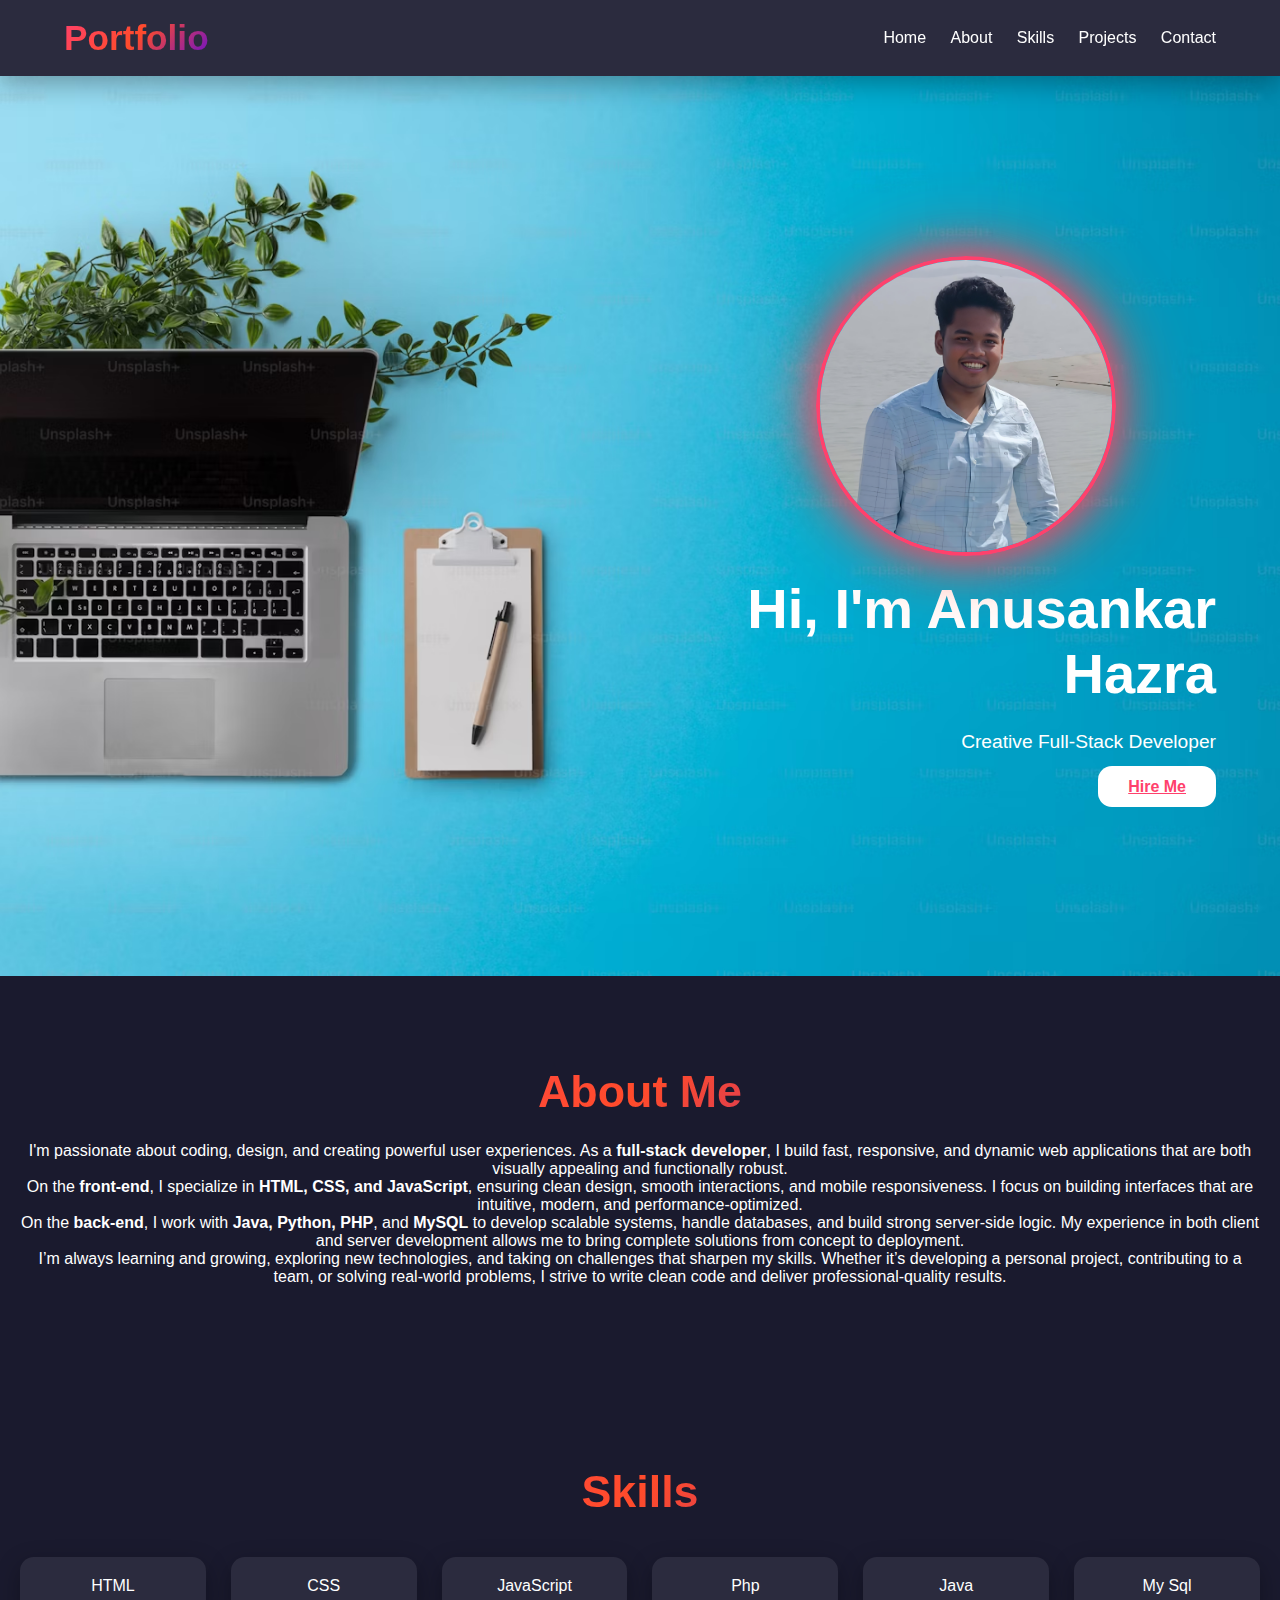
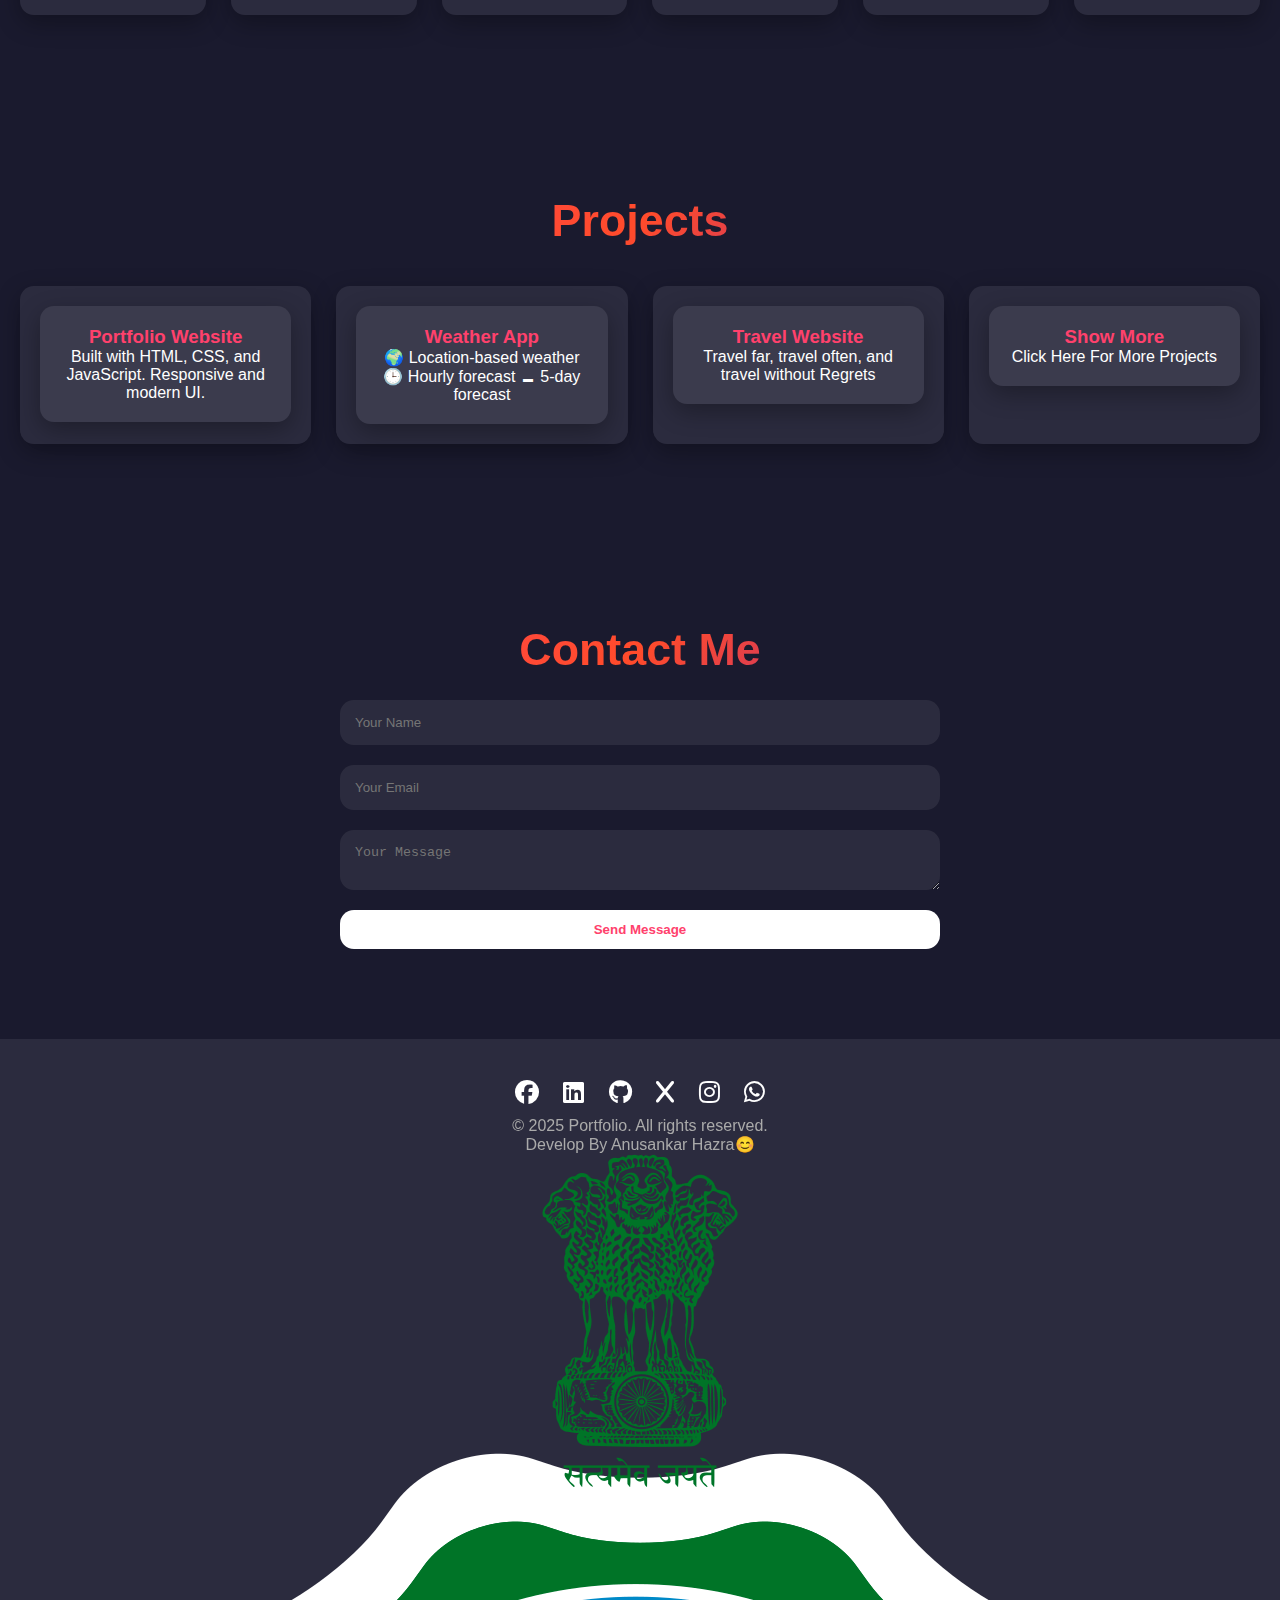
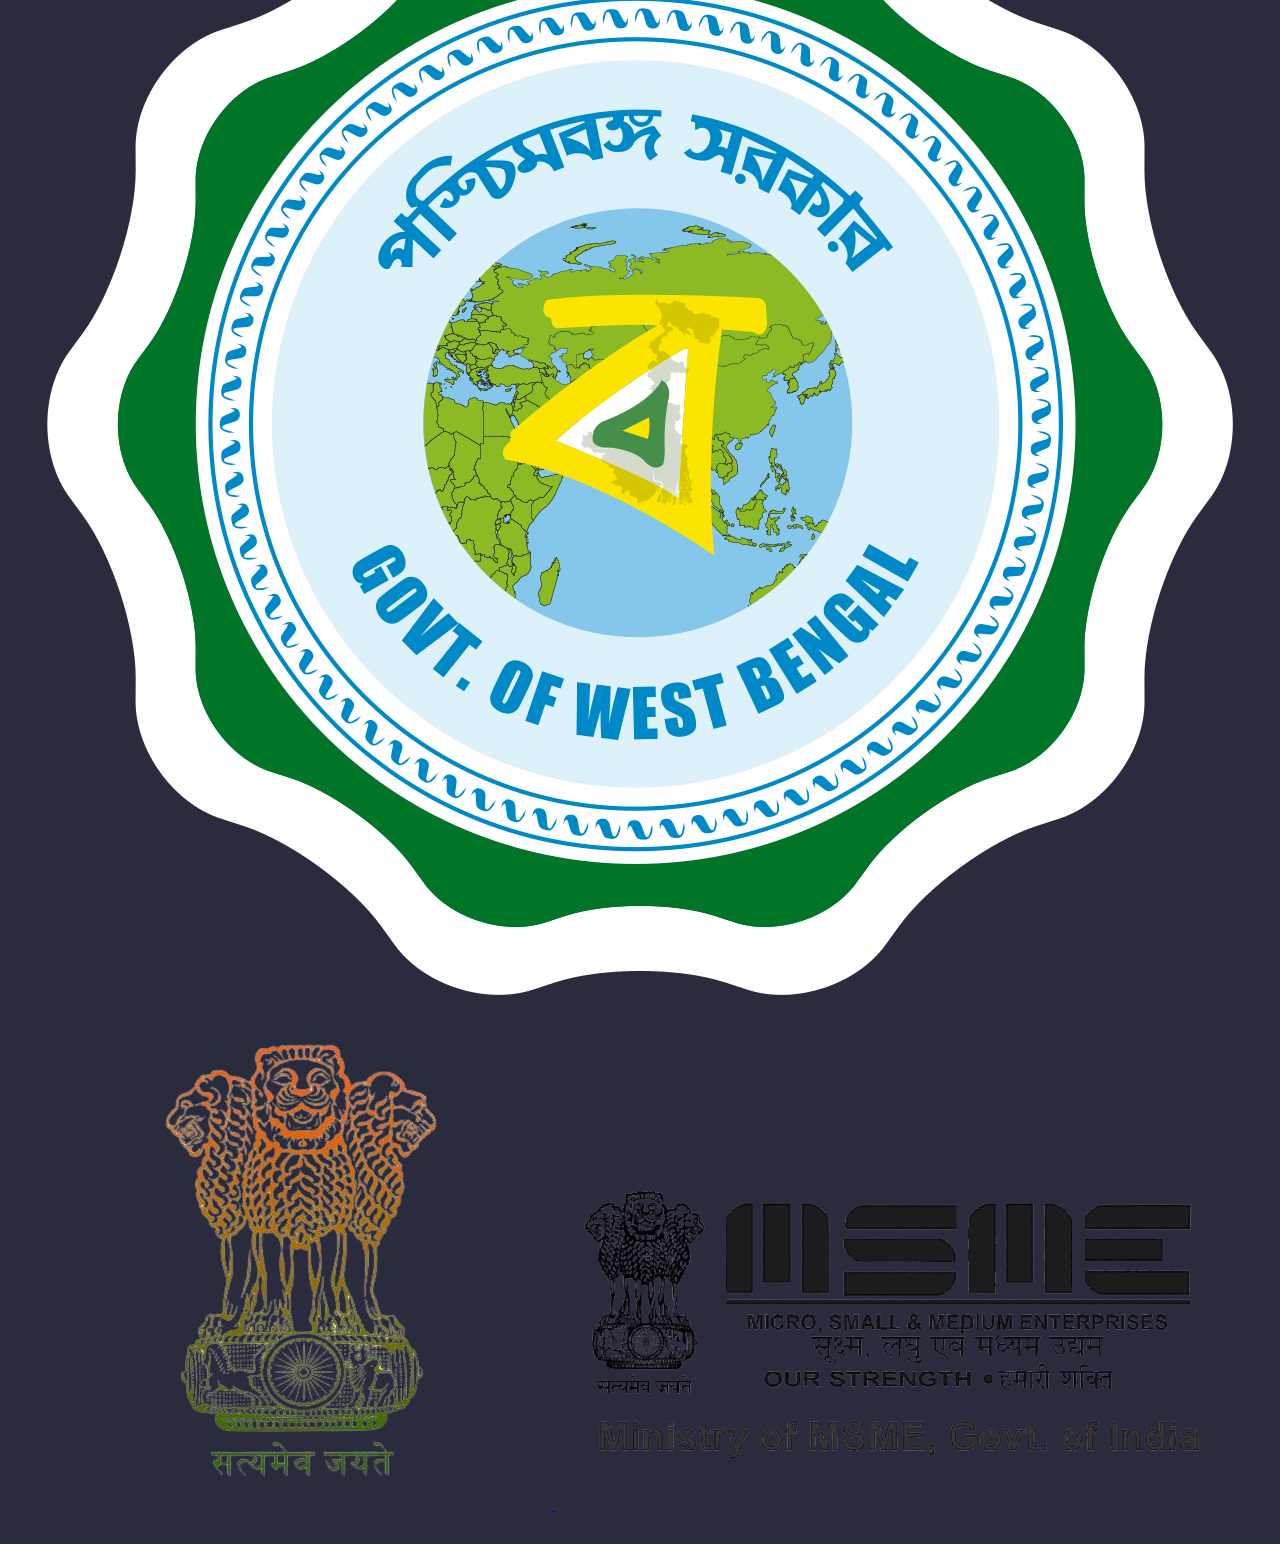
<file: index.html>
<!DOCTYPE html>
<html lang="en">
<head>
  <meta charset="UTF-8" />
  <meta name="viewport" content="width=device-width, initial-scale=1.0" />
  <title>My Portfolio</title>
  <link rel="stylesheet" href="style.css" />
<link
  rel="stylesheet"
  href="https://cdnjs.cloudflare.com/ajax/libs/font-awesome/6.5.0/css/all.min.css"
  crossorigin="anonymous"
  referrerpolicy="no-referrer"
/>

  <script src="script.js" defer></script>
</head>
<body>
  <!-- Header -->
  <header class="glass sticky">
    <div class="container">
      <h1 class="logo">Portfolio</h1>
      <nav>
        <a href="#home">Home</a>
        <a href="#about">About</a>
        <a href="#skills">Skills</a>
        <a href="#projects">Projects</a>
        <a href="#contact">Contact</a>
      </nav>
    </div>
  </header>

  <!-- Hero Section with Profile Photo -->
  <section id="home" class="hero glass fullheight">
    <div class="hero-content">
      <div class="hero-text">
        <div class="profile-container fade-in">
          <img src="Anu.png" alt="Profile Photo" class="profile-pic" />
          <h2>Hi, I'm <span class="highlight">Anusankar Hazra</span></h2>
        </div>
        <p class="fade-in delay">Creative Full-Stack Developer</p>
        <a href="#contact" class="btn ripple fade-in delay-2">Hire Me</a>
      </div>
    </div>
  </section>

  <!-- About Section -->
  <section id="about" class="section glass">
    <h2>About Me</h2>
  
  <p>
    I'm passionate about coding, design, and creating powerful user experiences. As a 
    <strong>full-stack developer</strong>, I build fast, responsive, and dynamic web applications 
    that are both visually appealing and functionally robust.
  </p>
  <p>
    On the <strong>front-end</strong>, I specialize in <strong>HTML, CSS, and JavaScript</strong>, ensuring 
    clean design, smooth interactions, and mobile responsiveness. I focus on building interfaces 
    that are intuitive, modern, and performance-optimized.
  </p>
  <p>
    On the <strong>back-end</strong>, I work with <strong>Java, Python, PHP</strong>, and <strong>MySQL</strong> to 
    develop scalable systems, handle databases, and build strong server-side logic. My experience 
    in both client and server development allows me to bring complete solutions from concept 
    to deployment.
  </p>
  <p>
    I’m always learning and growing, exploring new technologies, and taking on challenges that 
    sharpen my skills. Whether it’s developing a personal project, contributing to a team, or 
    solving real-world problems, I strive to write clean code and deliver professional-quality 
    results.
  </p>
  </section>

  <!-- Skills Section -->
  <section id="skills" class="section">
    <h2>Skills</h2>
    <ul class="skills-grid">
      <li>HTML</li>
      <li>CSS</li>
      <li>JavaScript</li>
      <li>Php</li>
      <li>Java</li>
      <li>My Sql</li>
    </ul>
  </section>

  <!-- Projects Section -->
  <section id="projects" class="section glass">
    <h2>Projects</h2>
    <div class="projects">
      <a href="https://hazra2005.github.io/Portfolio/" class="card" style="text-decoration: none; color: inherit;" target="_blank">
        <div class="card">
          <h3>Portfolio Website</h3>
          <p>Built with HTML, CSS, and JavaScript. Responsive and modern UI.</p>
        </div>
      </a>
      <a href="Weather.html" class="card" style="text-decoration: none; color: inherit;" target="_blank">
        <div class="card">
          <h3>Weather App</h3>
          <p>🌍 Location-based weather 🕒 Hourly forecast 🗕️ 5-day forecast</p>
        </div>
      </a>
      <a href="https://hazra2005.github.io/Travel-information/" class="card" style="text-decoration: none; color: inherit;" target="_blank">
        <div class="card">
          <h3>Travel Website</h3>
          <p>Travel far, travel often, and travel without Regrets</p>
        </div>
      </a>
      <a href="https://hazra2005.github.io/Show-more/" class="card" style="text-decoration: none; color: inherit;" target="_blank">
        <div class="card">
          <h3>Show More</h3>
          <p>Click Here For More Projects</p>
        </div>
      </a>
    </div>
  </section>

  <!-- Contact Section -->
  <section id="contact" class="section">
    <h2>Contact Me</h2>
    <form class="glass form" action="mailto:anusankarhazra36@gmail.com" method="POST" enctype="text/plain">
      <input type="text" name="name" placeholder="Your Name" required />
      <input type="email" name="email" placeholder="Your Email" required />
      <textarea name="message" placeholder="Your Message" required></textarea>
      <button type="submit" class="btn ripple">Send Message</button>
    </form>
  </section>

  <!-- Footer -->
  <footer class="glass">
   <!-- This will work with Font Awesome 6 -->
<div class="social-icons">
  <a href="https://www.facebook.com/share/19QmWk8gHf/"><i class="fa-brands fa-facebook"></i></a>
  <a href="www.linkedin.com/in/anusankarhazra2005"><i class="fa-brands fa-linkedin"></i></a>
  <a href="https://github.com/Hazra2005"><i class="fa-brands fa-github"></i></a>
  <a href="https://x.com/anusankarhazra"><i class="fa-brands fa-x"></i></a>
  <a href="https://www.instagram.com/_hazra_official_0602_?igsh=cml0aW82ZDV3cHBq"><i class="fa-brands fa-instagram"></i></a>
    <a href="https://wa.me/qr/O2LJPN2ND4PGA1"><i class="fa-brands fa-whatsapp"></i></a>

</div>

    <p>&copy; 2025 Portfolio. All rights reserved.<BR>
    Develop By Anusankar Hazra😊
    </p>
	<div class="footer-logos">
  <a href="https://wb.gov.in/" target="_blank">
    <img src="Wb.png" alt="West Bengal IT Cell" />
  </a>
  <a href="https://udyamregistration.gov.in/" target="_blank">
    <img src="Ashok.png" alt="Udyam Registration" />
  </a>
  <a href="https://msme.gov.in/" target="_blank">
    <img src="Msme.png" alt="MSME" />
  </a>
</div>

  </footer>

</body>
</html>
</file>
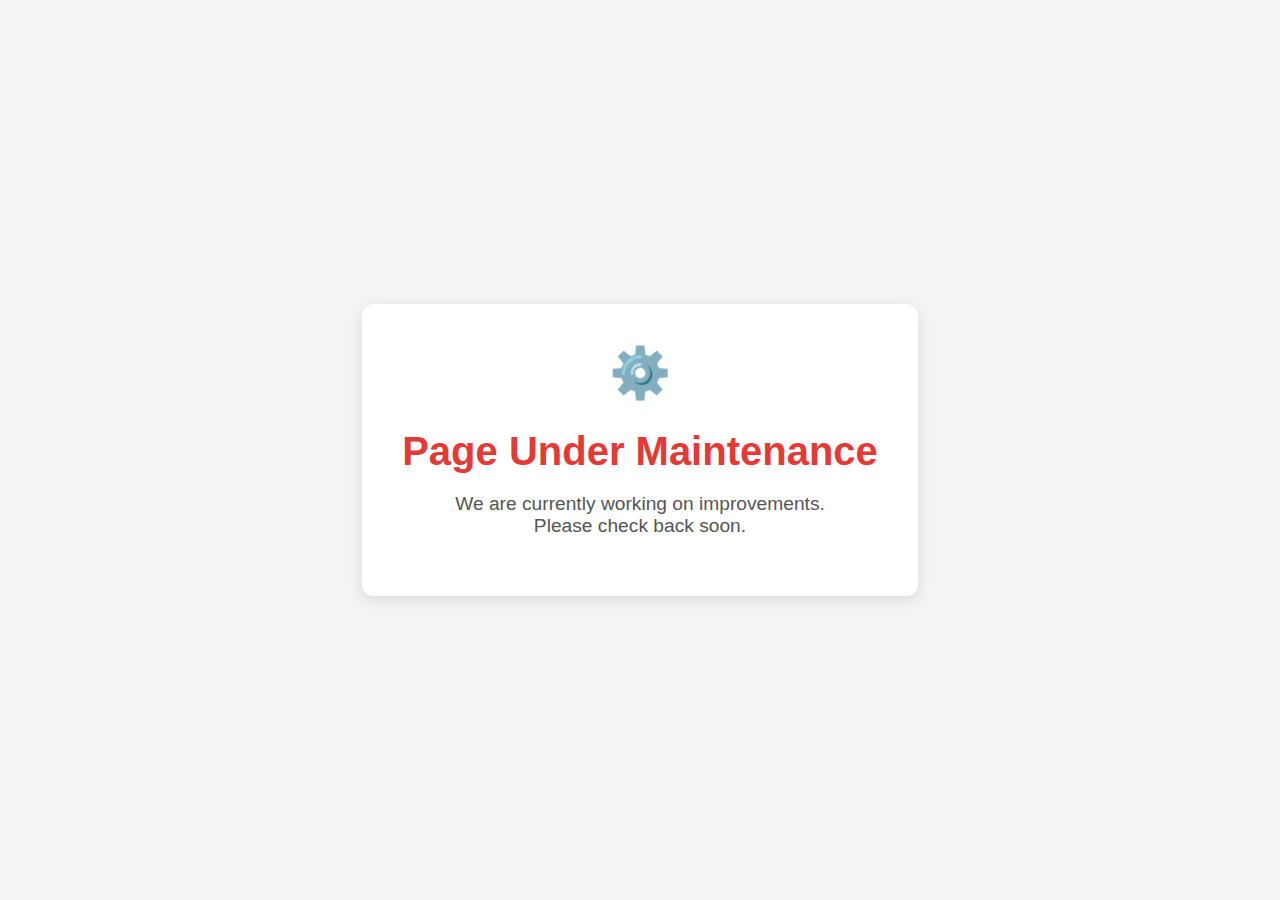
<file: Maintanance.html>
<!DOCTYPE html>
<html lang="en">
<head>
  <meta charset="UTF-8">
  <meta name="viewport" content="width=device-width, initial-scale=1">
  <title>Page Under Maintenance</title>
  <style>
    body {
      margin: 0;
      padding: 0;
      font-family: 'Segoe UI', Tahoma, Geneva, Verdana, sans-serif;
      background-color: #f4f4f4;
      display: flex;
      align-items: center;
      justify-content: center;
      height: 100vh;
      text-align: center;
    }

    .container {
      padding: 40px;
      background: white;
      border-radius: 12px;
      box-shadow: 0 4px 16px rgba(0, 0, 0, 0.1);
    }

    h1 {
      color: #e53935;
      font-size: 2.5rem;
      margin-bottom: 10px;
    }

    p {
      font-size: 1.2rem;
      color: #555;
    }

    .gear {
      font-size: 50px;
      color: #e53935;
      animation: spin 3s linear infinite;
      margin-bottom: 20px;
    }

    @keyframes spin {
      0% { transform: rotate(0deg); }
      100% { transform: rotate(360deg); }
    }

    @media (max-width: 600px) {
      h1 {
        font-size: 2rem;
      }

      p {
        font-size: 1rem;
      }
    }
  </style>
</head>
<body>
  <div class="container">
    <div class="gear">⚙️</div>
    <h1>Page Under Maintenance</h1>
    <p>We are currently working on improvements.<br>Please check back soon.</p>
  </div>
</body>
</html>
</file>
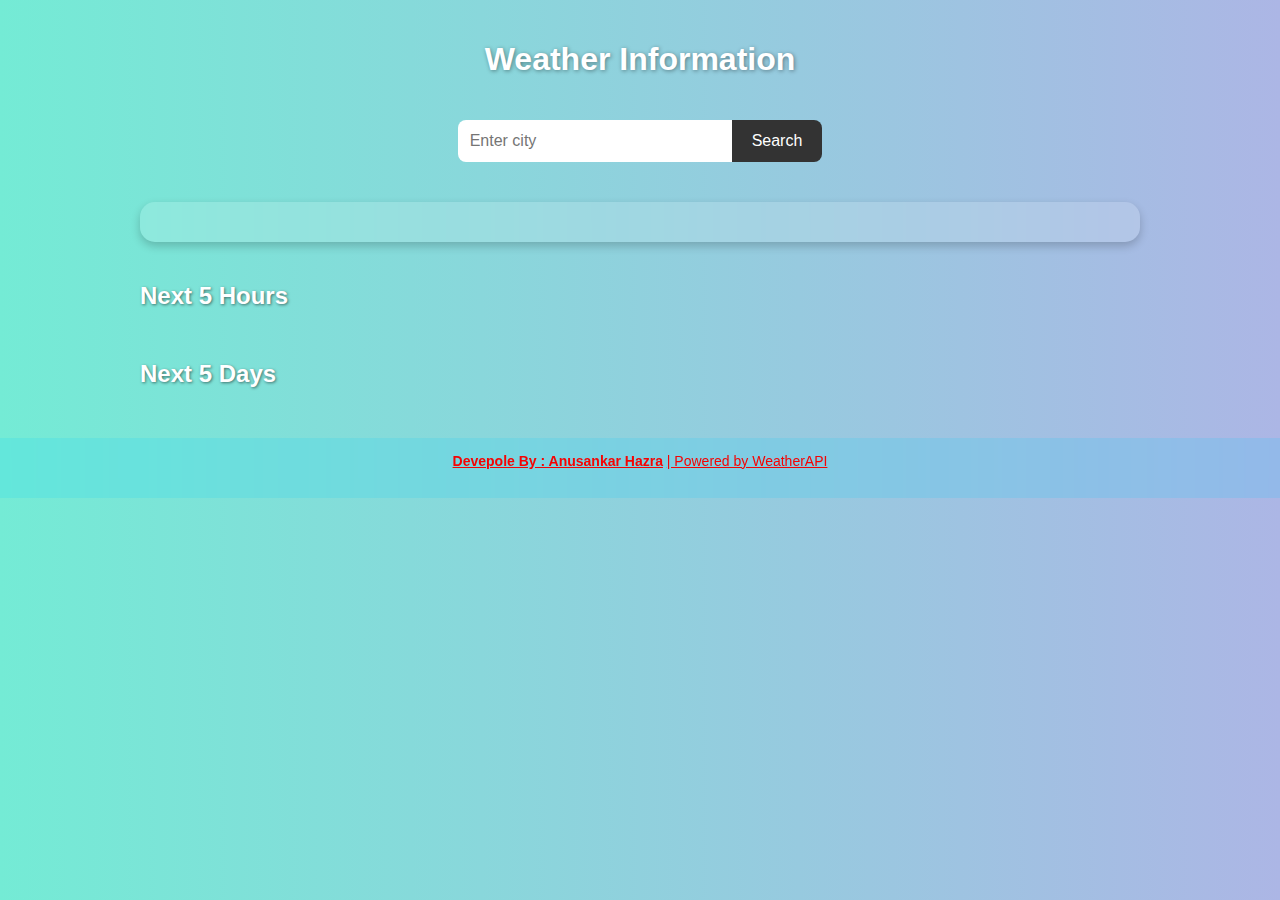
<file: Weather.html>
<!DOCTYPE html>
<html lang="en">
<head>
  <meta charset="UTF-8" />
  <meta name="viewport" content="width=device-width, initial-scale=1.0" />
  <title>Weather Information </title>
  <style>
    body {
  font-family: 'Poppins', sans-serif;
  margin: 0;
  background: linear-gradient(to right, #74ebd5, #ACB6E5);
  color: #333;
}

header {
  text-align: center;
  padding: 20px;
  color: white;
  text-shadow: 1px 1px 4px rgba(0,0,0,0.4);
}

#search-box {
  display: flex;
  justify-content: center;
  margin-bottom: 20px;
}

#city-input {
  padding: 12px;
  font-size: 16px;
  border: none;
  border-radius: 8px 0 0 8px;
  outline: none;
  width: 250px;
}

#search-btn {
  padding: 12px 20px;
  font-size: 16px;
  border: none;
  background: #333;
  color: white;
  border-radius: 0 8px 8px 0;
  cursor: pointer;
  transition: 0.3s;
}

#search-btn:hover {
  background: #555;
}

.weather-container {
  max-width: 1000px;
  margin: auto;
  padding: 20px;
  display: flex;
  flex-direction: column;
  gap: 20px;
}

.current-weather {
  text-align: center;
  background: rgba(255, 255, 255, 0.15);
  padding: 20px;
  border-radius: 15px;
  backdrop-filter: blur(10px);
  box-shadow: 0 4px 10px rgba(0,0,0,0.2);
}

.current-weather img {
  width: 90px;
}

.hourly h2, .daily h2 {
  margin-bottom: 10px;
  color: white;
  text-shadow: 1px 1px 3px rgba(0,0,0,0.5);
}

.forecast-grid {
  display: grid;
  grid-template-columns: repeat(auto-fit, minmax(140px, 1fr));
  gap: 15px;
}

.forecast-card {
  background: rgba(255, 255, 255, 0.15);
  padding: 15px;
  border-radius: 12px;
  text-align: center;
  backdrop-filter: blur(8px);
  box-shadow: 0 4px 10px rgba(0,0,0,0.2);
  transition: transform 0.2s ease, background 0.3s;
}

.forecast-card:hover {
  transform: scale(1.05);
  background: rgba(255, 255, 255, 0.25);
}

.forecast-card img {
  width: 50px;
}

@media (max-width: 600px) {
  #city-input {
    width: 180px;
  }
}
.forecast-card p:last-child {
  color: #0077cc;
  font-weight: bold;
}
footer {
  text-align: center;
  padding: 15px;
  margin-top: 20px;
  background: rgba(5, 209, 255, 0.15);
  backdrop-filter: blur(8px);
  color: rgb(255, 0, 0);
  font-size: 14px;
}

footer a {
  color: #f40404;

}

footer a:hover {
  color: #ffeb3b;
}

  </style>
</head>
<body>
  <header>
    <h1>Weather Information</h1>
  </header>
  <div id="search-box">
    <input type="text" id="city-input" placeholder="Enter city" />
    <button id="search-btn">Search</button>
  </div>
  <div class="weather-container">
    <div class="current-weather" id="current-weather"></div>
    <div class="hourly">
      <h2>Next 5 Hours</h2>
      <div class="forecast-grid" id="hourly-forecast"></div>
    </div>
    <div class="daily">
      <h2>Next 5 Days</h2>
      <div class="forecast-grid" id="daily-forecast"></div>
    </div>
  </div>

  <script>
    const apiKey = "ea9eff6e8f0b499ab30145355251008"; // Paste your WeatherAPI key here

    document.getElementById("search-btn").addEventListener("click", () => {
      const city = document.getElementById("city-input").value;
      if (city) {
        getWeather(city);
      }
    });

    async function getWeather(city) {
      const res = await fetch(`https://api.weatherapi.com/v1/forecast.json?key=${apiKey}&q=${city}&days=5&aqi=no&alerts=no`);
      const data = await res.json();
      displayCurrentWeather(data);
      displayHourly(data);
      displayDaily(data);
    }

    function displayCurrentWeather(data) {
      const container = document.getElementById("current-weather");
      container.innerHTML = `
        <h2>${data.location.name}, ${data.location.country}</h2>
        <img src="https:${data.current.condition.icon}" alt="">
        <p>${data.current.temp_c}°C - ${data.current.condition.text}</p>
        <p>Feels like: ${data.current.feelslike_c}°C</p>
        <p>Humidity: ${data.current.humidity}% | Wind: ${data.current.wind_kph} kph</p>
      `;
    }

   function displayHourly(data) {
  const container = document.getElementById("hourly-forecast");
  container.innerHTML = "";
  const hours = data.forecast.forecastday[0].hour;
  const currentHour = new Date().getHours();
  const next12 = hours.slice(currentHour, currentHour + 12);
  next12.forEach(hour => {
    container.innerHTML += `
      <div class="forecast-card">
        <p>${hour.time.split(" ")[1]}</p>
        <img src="https:${hour.condition.icon}" alt="">
        <p>${hour.temp_c}°C</p>
        <p>Rain: ${hour.chance_of_rain}%</p>
      </div>
    `;
  });
}


function displayDaily(data) {
  const container = document.getElementById("daily-forecast");
  container.innerHTML = "";
  data.forecast.forecastday.forEach(day => {
    container.innerHTML += `
      <div class="forecast-card">
        <p>${day.date}</p>
        <img src="https:${day.day.condition.icon}" alt="">
        <p>${day.day.avgtemp_c}°C</p>
        <p>Rain: ${day.day.daily_chance_of_rain}%</p>
      </div>
    `;
  });
}

  </script>
<footer>
    <a href="https://hazra2005.github.io/Portfolio/" target="_blank"><strong>Devepole By : Anusankar Hazra</strong></a>
    <a href="https://www.weatherapi.com/" target="_blank">|&nbsp;Powered by WeatherAPI</a>
  </p>
</footer>

</body>
</html>
</file>
<file: style.css>
:root {
  --primary: #ff416c;
  --secondary: #ff4b2b;
  --bg: linear-gradient(135deg, #ff416c, #ff4b2b, #6a11cb);
  --light: #ffffff;
  --dark: #1a1a2e;
  --glass: rgba(255, 255, 255, 0.08);
  --radius: 14px;
  --shadow: 0 8px 24px rgba(0, 0, 0, 0.3);
}

* {
  margin: 0;
  padding: 0;
  box-sizing: border-box;
}

body {
  font-family: 'Poppins', sans-serif;
  background: var(--dark);
  color: var(--light);
  overflow-x: hidden;
}

header {
  background: var(--glass);
  backdrop-filter: blur(10px);
  padding: 18px 0;
  box-shadow: var(--shadow);
  position: sticky;
  top: 0;
  z-index: 1000;
}

.container {
  width: 90%;
  max-width: 1200px;
  margin: auto;
  display: flex;
  justify-content: space-between;
  align-items: center;
}

.logo {
  font-size: 2.2rem;
  font-weight: bold;
  background: var(--bg);
  -webkit-background-clip: text;
  -webkit-text-fill-color: transparent;
}

nav a {
  margin-left: 20px;
  color: var(--light);
  text-decoration: none;
  font-weight: 500;
  transition: 0.3s;
}

nav a:hover {
  color: var(--primary);
}

.hero {
  height: 100vh;
  background: url('profile.jpeg') no-repeat center center/cover;
  display: flex;
  align-items: center;
  justify-content: flex-end;
  padding: 0 5%;
  color: var(--light);
  text-align: right;
}

.hero-content {
  display: flex;
  align-items: center;
  justify-content: flex-end;
  width: 100%;
}

.hero-text {
  max-width: 500px;
  text-align: right;
}

.hero h2 {
  font-size: 3.5rem;
  margin-bottom: 10px;
}

.hero p {
  font-size: 1.2rem;
  margin-bottom: 25px;
}

@media (max-width: 768px) {
  .hero {
    justify-content: center;
    text-align: center;
    padding: 0 20px;
  }

  .hero-text {
    text-align: center;
  }
}
.btn {
  padding: 12px 30px;
  background: var(--light);
  color: var(--primary);
  font-weight: bold;
  border: none;
  border-radius: var(--radius);
  cursor: pointer;
  transition: all 0.3s ease;
}

.btn:hover {
  background: var(--secondary);
  color: #fff;
}

.section {
  padding: 90px 20px;
  text-align: center;
}

.section h2 {
  font-size: 2.8rem;
  margin-bottom: 25px;
  background: var(--bg);
  -webkit-background-clip: text;
  -webkit-text-fill-color: transparent;
}

.skills-grid,
.projects {
  display: grid;
  grid-template-columns: repeat(auto-fit, minmax(180px, 1fr));
  gap: 25px;
  margin-top: 40px;
}

.skills-grid li,
.card {
  background: var(--glass);
  padding: 20px;
  border-radius: var(--radius);
  box-shadow: var(--shadow);
  color: var(--light);
  list-style: none;
  transition: transform 0.3s;
}

.skills-grid li:hover,
.card:hover {
  transform: translateY(-6px);
}

.card h3 {
  color: var(--primary);
}

form {
  max-width: 600px;
  margin: auto;
  display: flex;
  flex-direction: column;
  gap: 20px;
}

form input,
form textarea {
  padding: 15px;
  border: none;
  border-radius: var(--radius);
  background: var(--glass);
  color: var(--light);
}

form button {
  background: var(--secondary);
  color: #fff;
  padding: 12px;
  border: none;
  border-radius: var(--radius);
  font-weight: bold;
  cursor: pointer;
  transition: 0.3s ease;
}

form button:hover {
  background: var(--primary);
}


footer {
  background: rgba(255, 255, 255, 0.08); /* Use the same glass color */
  backdrop-filter: blur(10px);
  padding: 30px 0;
  text-align: center;
}


footer p {
  color: #aaa;
}

.social-icons {
  /* Remove background here */
  padding: 10px;
  border-radius: 12px;
}


.social-icons a {
  color: #fff;
  font-size: 1.5rem;
  margin: 0 10px;
  transition: color 0.3s ease;
}

.social-icons a:hover {
  color: var(--primary);
}

/* Responsive */
@media (max-width: 768px) {
  .container {
    flex-direction: column;
  }

  nav a {
    display: block;
    margin: 12px 0;
  }

  .skills-grid,
  .projects {
    grid-template-columns: 1fr;
  }
}
.profile-container {
  display: flex;
  align-items: center;
  gap: 20px;
  flex-wrap: wrap;
  justify-content: center;
  margin-bottom: 15px;
}

.profile-pic {
  width: 300px;
  height: 300px;
  border-radius: 50%;
  object-fit: cover;
  border: 4px solid var(--primary);
  box-shadow:
    0 0 40px rgba(255, 65, 108, 0.9),
    0 0 80px rgba(255, 75, 43, 0.8);
  transition: transform 0.4s ease, box-shadow 0.4s ease;
  transform-style: preserve-3d;
  animation: glow 2.5s ease-in-out infinite;
}

.profile-pic:hover {
  transform: rotateX(10deg) rotateY(-10deg) scale(1.07);
  box-shadow:
    0 0 60px rgba(255, 65, 108, 1),
    0 0 120px rgba(255, 75, 43, 0.9);
}

@keyframes glow {
  0% {
    box-shadow: 0 0 40px rgba(255, 65, 108, 0.8), 0 0 80px rgba(255, 75, 43, 0.6);
  }
  50% {
    box-shadow: 0 0 80px rgba(255, 65, 108, 1), 0 0 160px rgba(255, 75, 43, 0.9);
  }
  100% {
    box-shadow: 0 0 40px rgba(255, 65, 108, 0.8), 0 0 80px rgba(255, 75, 43, 0.6);
  }
}
</file>
